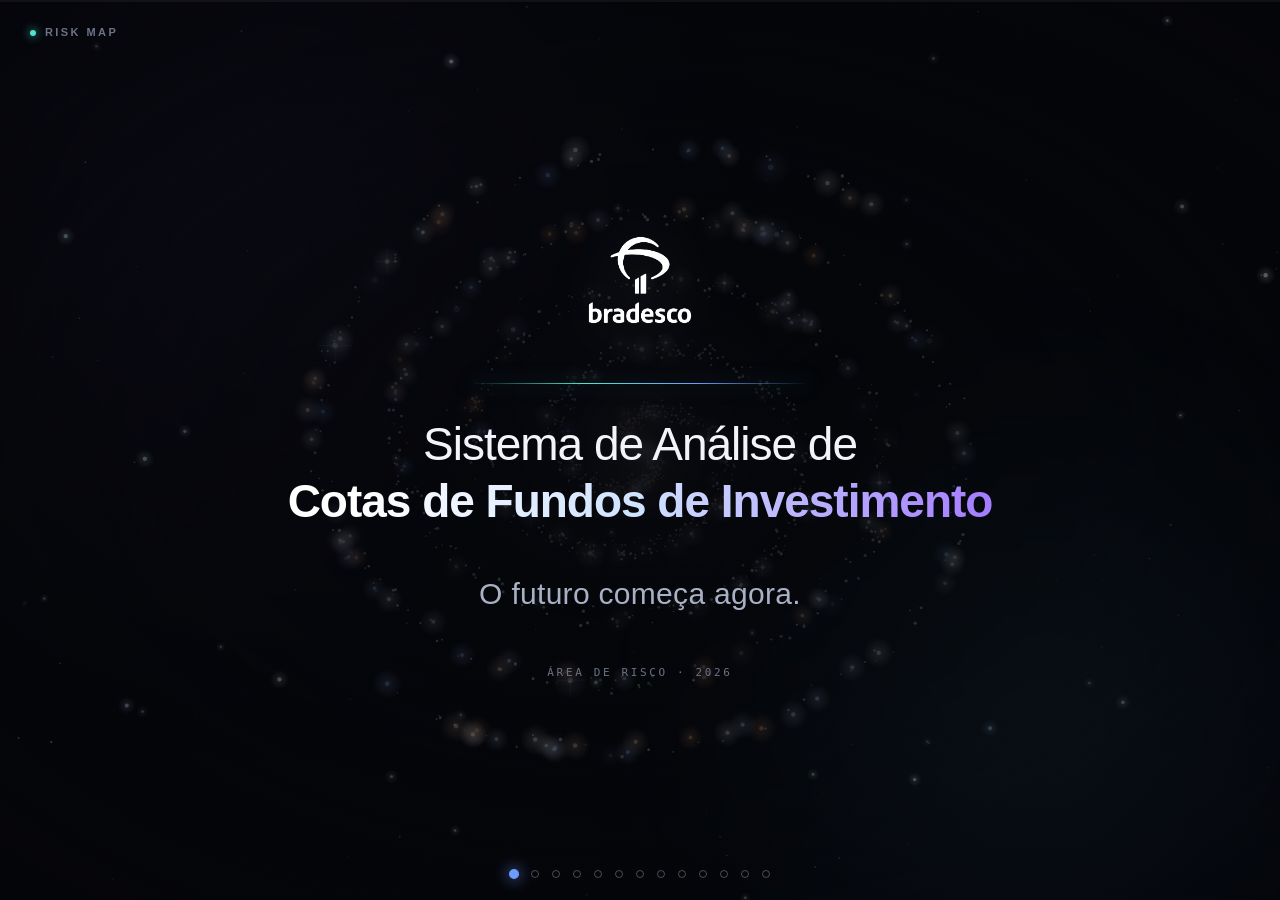
<file: apresentacao/index.html>
<!doctype html>
<html lang="pt-BR">
<head>
<meta charset="utf-8">
<meta name="viewport" content="width=device-width, initial-scale=1">
<title>Risk Map · De planilhas a infraestrutura de IA</title>
<link rel="stylesheet" href="css/apresentacao.css">
</head>
<body>

<canvas id="ceu"></canvas>
<canvas id="galaxia"></canvas>
<div class="nebulosa n1"></div>
<div class="nebulosa n2"></div>
<div class="nebulosa n3"></div>
<div class="vinheta"></div>

<div class="progresso"><div class="progresso-barra" id="progresso"></div></div>
<nav class="pontos" id="pontos"></nav>

<div class="marca-canto">
  <span class="ponto-vivo"></span> RISK MAP
</div>

<main id="palco">

  <!-- 0 ───────────────────────────────────────────── abertura -->
  <section class="slide portada" data-titulo="Capa" data-morph="0">
    <div class="portada-conteudo">
      <img class="portada-logo" src="assets/bradesco_logo_white.png"
           alt="Bradesco" data-anima="1">

      <div class="portada-fio" data-anima="2"></div>

      <h1 class="portada-titulo" data-anima="3">
        Sistema de Análise de<br>
        <span>Cotas de Fundos de Investimento</span>
      </h1>

      <p class="portada-frase" data-anima="4">O futuro começa agora.</p>

      <p class="portada-assinatura" data-anima="5">
        Área de Risco · 2026
      </p>
    </div>
  </section>

  <!-- 1 ─────────────────────────────────────────────── capa -->
  <section class="slide astro" data-titulo="Abertura" data-morph="0">
    <div class="astro-titulo esquerda" data-anima="2">INFRAESTRUTURA</div>
    <div class="astro-titulo direita" data-anima="2">DE IA</div>

    <div class="astro-rodape">
      <div class="astro-scrim"></div>
      <p class="astro-frase" data-anima="3">que calcula risco de ponta a ponta</p>
      <p class="astro-nota" data-anima="4">
        Do documento bruto da CVM à decisão do analista — sem digitação,
        sem planilha intermediária, sem ponto cego na cadeia.
      </p>
    </div>

    <div class="dica-rolagem" data-anima="5">
      <span>avance para navegar</span>
      <svg viewBox="0 0 24 24" width="18" height="18"><path d="M12 4v14m0 0-6-6m6 6 6-6" stroke="currentColor" stroke-width="1.6" fill="none" stroke-linecap="round"/></svg>
    </div>
  </section>

  <!-- 2 ────────────────────────────── a galaxia vira universo de fundos -->
  <section class="slide astro-universo" data-titulo="O universo" data-morph="1">
    <div class="conteudo centro">
      <p class="sobrelinha" data-anima="1">
        <span class="ponto-vivo"></span> as mesmas estrelas, agora legíveis
      </p>
      <h2 class="astro-h2" data-anima="2">
        Cada ponto é um <em>fundo</em>.<br>Cada cor, um <em>risco</em>.
      </h2>
      <div class="universo-legenda" data-anima="3">
        <span><i style="background:#FF5A6E;box-shadow:0 0 12px #FF5A6E"></i>1.523 alto risco</span>
        <span><i style="background:#FFB020;box-shadow:0 0 12px #FFB020"></i>2.564 risco médio</span>
        <span><i style="background:#31D0AA;box-shadow:0 0 12px #31D0AA"></i>872 sem apontamento</span>
        <span><i style="background:#5A6575;box-shadow:0 0 12px #5A6575"></i>não analisados</span>
      </div>
      <p class="astro-nota estreita" data-anima="4">
        Agrupados por classe. O que era uma nuvem indistinta de 31 mil fundos
        passa a ter forma, densidade e pontos de atenção.
      </p>
    </div>
  </section>

  <!-- 3 ─────────────────────────────────────────── o problema -->
  <section class="slide" data-titulo="O ponto de partida">
    <div class="conteudo">
      <p class="etiqueta" data-anima="1">01 · O ponto de partida</p>
      <h2 data-anima="2">O trabalho era <em>ler</em>.</h2>

      <div class="partida-grade">
        <!-- Reproducao de formulario legado: e mais eloquente que descrever. -->
        <div class="janela-legada" data-anima="3" aria-label="Interface legada de cadastro">
          <div class="janela-barra">
            <span class="janela-titulo">Cadastro de Opinião do Auditor — [Formulário1]</span>
            <span class="janela-botoes"><i></i><i></i><i class="fechar"></i></span>
          </div>
          <div class="janela-menu">
            <span>Arquivo</span><span>Editar</span><span>Exibir</span>
            <span>Inserir</span><span>Registros</span><span>Ajuda</span>
          </div>
          <div class="janela-corpo">
            <label>CNPJ do Fundo <input value="07.324.731/0001-31" readonly></label>
            <label>Exercício <input value="2024" readonly></label>
            <label>Opinião <select disabled><option>Com ressalva</option></select></label>
            <label>Classificação <select disabled><option>Médio</option></select></label>
            <label class="largo">Observações
              <textarea readonly>Auditor apontou limitação de escopo. Verificar nota 12. Confirmar com analista responsável antes de fechar…</textarea>
            </label>
            <div class="janela-acoes">
              <button disabled>Gravar</button>
              <button disabled>Cancelar</button>
              <span class="janela-registro">Registro: 14 de 36.889</span>
            </div>
          </div>
          <div class="janela-status">Pronto · CAPS · NUM</div>
        </div>

        <div class="partida-lista">
          <p class="texto compacto" data-anima="3">
            A classificação de risco de um fundo dependia de alguém abrir o PDF
            do relatório do auditor, encontrar a seção de opinião, interpretar o
            que estava escrito e digitar o resultado numa tela como esta.
          </p>

          <div class="antes-grade" data-anima="4">
            <div class="antes-item">
              <svg viewBox="0 0 24 24" class="antes-icone"><path d="M3 6.5A1.5 1.5 0 0 1 4.5 5h4l2 2.5h9A1.5 1.5 0 0 1 21 9v9.5a1.5 1.5 0 0 1-1.5 1.5h-15A1.5 1.5 0 0 1 3 18.5v-12Z"/><path d="M3 11h18" class="fina"/></svg>
              <strong>Interface legada</strong>
              <span>Formulários de entrada manual, sem integração com as bases da CVM</span>
            </div>
            <div class="antes-item">
              <svg viewBox="0 0 24 24" class="antes-icone"><path d="M4 20h4l10-10a2.5 2.5 0 0 0-3.5-3.5L4.5 16.5 4 20Z"/><path d="M13.5 6.5 17 10" class="fina"/></svg>
              <strong>Input manual</strong>
              <span>Cada opinião de auditor lida, interpretada e digitada por uma pessoa</span>
            </div>
            <div class="antes-item">
              <svg viewBox="0 0 24 24" class="antes-icone"><circle cx="7" cy="7" r="2.6"/><circle cx="17.5" cy="6" r="2"/><circle cx="12" cy="17.5" r="2"/><path d="M9.2 8.6 10.9 15.7M9.1 6.4l6.5-.3" class="fina"/></svg>
              <strong>Sem visão de cadeia</strong>
              <span>O risco que chega pelo fundo investido não aparecia em lugar nenhum</span>
            </div>
            <div class="antes-item">
              <svg viewBox="0 0 24 24" class="antes-icone"><path d="M7 3h10M7 21h10M8 3c0 4 8 5 8 9s-8 5-8 9" class="fina"/><path d="M9.5 18.5h5c0-2-2.5-3-2.5-3s-2.5 1-2.5 3Z"/></svg>
              <strong>Escala impossível</strong>
              <span>O volume crescia todo ano; o número de analistas, não</span>
            </div>
          </div>
        </div>
      </div>
    </div>
  </section>

  <!-- 3 ──────────────────────────────────────── a dimensão -->
  <section class="slide" data-titulo="A dimensão">
    <div class="conteudo">
      <p class="etiqueta" data-anima="1">02 · A dimensão do problema</p>
      <h2 data-anima="2">O que existe para ser lido.</h2>

      <div class="numeros" data-anima="3">
        <div class="numero">
          <b data-contar="86603">0</b>
          <span>documentos de auditoria</span>
        </div>
        <div class="numero">
          <b data-contar="31515">0</b>
          <span>fundos no cadastro</span>
        </div>
        <div class="numero">
          <b data-contar="209586">0</b>
          <span>relações na cadeia CDA</span>
        </div>
        <div class="numero">
          <b data-contar="136739">0</b>
          <span>registros de prestadores</span>
        </div>
      </div>

      <p class="texto destaque-caixa" data-anima="4">
        Um analista experiente lê um relatório em <b>4 minutos</b>.
        Os 38.950 documentos com texto extraído levariam
        <b>cerca de 2.600 horas</b> — mais de um ano de trabalho
        em tempo integral, para uma única passagem.
      </p>
    </div>
  </section>

  <!-- ─────────────────────────────── como a infraestrutura funciona -->
  <section class="slide slide-fluxo" data-titulo="Como funciona">
    <div class="conteudo">
      <p class="etiqueta" data-anima="1">02 · Como funciona a infraestrutura</p>
      <h2 data-anima="2">Onde a <em>IA</em> realmente atua.</h2>
      <p class="texto" data-anima="3">
        Nem tudo precisa de modelo. A coleta e a cadeia são determinísticas —
        rápidas, baratas e exatas. A IA entra só onde há texto para interpretar.
      </p>

      <div class="fluxo-mapa" data-anima="4">
        <canvas id="fluxo-linhas"></canvas>

        <div class="fluxo-col col-fonte">
          <div class="no no-fonte" data-no="cvm">
            <span class="no-tag">FONTE</span>
            <strong>CVM</strong>
            <em>Dados abertos</em>
          </div>
        </div>

        <div class="fluxo-col col-coleta">
          <div class="no" data-no="df">
            <span class="no-tag">1</span>
            <strong>Demonstrações</strong>
            <em>PDF do auditor</em>
          </div>
          <div class="no" data-no="fr">
            <span class="no-tag">2</span>
            <strong>Fatos relevantes</strong>
            <em>Comunicados ao mercado</em>
          </div>
          <div class="no" data-no="cda">
            <span class="no-tag">3</span>
            <strong>Carteiras · CDA</strong>
            <em>Quem investe em quem</em>
          </div>
        </div>

        <div class="fluxo-col col-processo">
          <div class="no no-ia" data-no="ia-df">
            <span class="no-tag ia">IA</span>
            <strong>Lê e classifica</strong>
            <em>Opinião do auditor → risco</em>
          </div>
          <div class="no no-ia" data-no="ia-fr">
            <span class="no-tag ia">IA</span>
            <strong>Lê para contexto</strong>
            <em>O que mudou desde a DF</em>
          </div>
          <div class="no" data-no="cadeia">
            <span class="no-tag">SQL</span>
            <strong>Monta a cadeia</strong>
            <em>Exposição indireta</em>
          </div>
        </div>

        <div class="fluxo-col col-saida">
          <div class="no no-saida" data-no="risco">
            <span class="no-tag">SAÍDA</span>
            <strong>Risco do fundo</strong>
            <em>Com justificativa e impacto</em>
          </div>
        </div>
      </div>

      <p class="texto nota" data-anima="5">
        Dos 39 mil documentos, a triagem determinística resolve 61% sem custo de
        modelo. A IA lê os 15 mil restantes — e é onde ela vale o que custa.
      </p>
    </div>
  </section>

  <!-- 4 ──────────────────────────────────────────── a virada -->
  <section class="slide" data-titulo="A virada">
    <div class="conteudo">
      <p class="etiqueta" data-anima="1">03 · A virada</p>
      <h2 data-anima="2">Trocar o esforço por <em>infraestrutura</em>.</h2>

      <div class="fluxo" data-anima="3">
        <div class="fluxo-etapa">
          <div class="fluxo-selo">CVM</div>
          <strong>Coleta</strong>
          <span>Pipelines diários, semanais e mensais baixam cadastro, carteiras e documentos</span>
        </div>
        <div class="fluxo-seta"></div>
        <div class="fluxo-etapa">
          <div class="fluxo-selo">PDF</div>
          <strong>Extração</strong>
          <span>Recorte cirúrgico da seção de opinião — só o que importa vai adiante</span>
        </div>
        <div class="fluxo-seta"></div>
        <div class="fluxo-etapa">
          <div class="fluxo-selo">TRIAGEM</div>
          <strong>Filtro</strong>
          <span>Regras determinísticas resolvem 61% dos casos sem custo de IA</span>
        </div>
        <div class="fluxo-seta"></div>
        <div class="fluxo-etapa destaque">
          <div class="fluxo-selo">IA</div>
          <strong>Análise</strong>
          <span>O modelo lê, classifica o risco e escreve a análise de impacto</span>
        </div>
        <div class="fluxo-seta"></div>
        <div class="fluxo-etapa">
          <div class="fluxo-selo">RISCO</div>
          <strong>Decisão</strong>
          <span>O analista revisa a fila priorizada em vez de ler tudo</span>
        </div>
      </div>
    </div>
  </section>

  <!-- 5 ────────────────────────────────────────────── a matriz -->
  <section class="slide" data-titulo="A matriz">
    <div class="conteudo">
      <p class="etiqueta" data-anima="1">04 · Como a IA decide</p>
      <h2 data-anima="2">A IA não opina. Ela <em>aplica uma matriz</em>.</h2>
      <p class="texto" data-anima="3">
        Pedir uma nota de risco a um modelo produz resultado instável e
        indefensável. Em vez disso, ele responde duas perguntas objetivas —
        e a classificação sai do cruzamento.
      </p>

      <div class="matriz" data-anima="4">
        <div class="matriz-cabecalho">
          <span></span><span>Pontual</span><span>Relevante</span><span>Generalizado</span>
        </div>
        <div class="matriz-linha"><span>Sem ressalva</span><i class="c-baixo">Baixo</i><i class="c-baixo">Baixo</i><i class="c-nulo">—</i></div>
        <div class="matriz-linha"><span>Encerramento</span><i class="c-baixo">Baixo</i><i class="c-baixo">Baixo</i><i class="c-baixo">Baixo</i></div>
        <div class="matriz-linha"><span>Ênfase / outros</span><i class="c-baixo">Baixo</i><i class="c-medio">Médio</i><i class="c-alto">Alto</i></div>
        <div class="matriz-linha"><span>Continuidade</span><i class="c-medio">Médio</i><i class="c-alto">Alto</i><i class="c-alto">Alto</i></div>
        <div class="matriz-linha"><span>Ressalva</span><i class="c-medio">Médio</i><i class="c-medio">Médio</i><i class="c-alto">Alto</i></div>
        <div class="matriz-linha"><span>Adversa</span><i class="c-alto">Alto</i><i class="c-alto">Alto</i><i class="c-alto">Alto</i></div>
        <div class="matriz-linha"><span>Abstenção</span><i class="c-nulo">—</i><i class="c-alto">Alto</i><i class="c-alto">Alto</i></div>
      </div>

      <p class="texto nota" data-anima="5">
        Reprodutível, auditável e recalibrável: mudar a política de risco é
        editar uma célula, não reescrever um modelo.
      </p>
    </div>
  </section>

  <!-- 6 ──────────────────────────────────────────── resultados -->
  <section class="slide" data-titulo="Resultados">
    <div class="conteudo">
      <p class="etiqueta" data-anima="1">05 · O que já roda</p>
      <h2 data-anima="2">Do piloto à produção.</h2>

      <div class="resultados" data-anima="3">
        <div class="resultado forte">
          <b data-contar="2968">0</b>
          <span>análises geradas</span>
          <em>exercício 2026, em 29 minutos</em>
        </div>
        <div class="resultado">
          <b data-contar="4959">0</b>
          <span>fundos classificados</span>
          <em>1.523 em risco alto</em>
        </div>
        <div class="resultado">
          <b data-prefixo="R$ " data-contar="30">0</b>
          <span>custo da rodada</span>
          <em>base inteira de 2026</em>
        </div>
        <div class="resultado">
          <b data-sufixo="/51" data-contar="51">0</b>
          <span>concordância na validação</span>
          <em>contra a leitura determinística</em>
        </div>
      </div>

      <div class="destaque-linha" data-anima="4">
        <div class="destaque-bloco">
          <b data-contar="12">0</b>
          <span>casos marcados para revisão humana — de 2.968.<br>
          O sistema sabe quando não sabe.</span>
        </div>
        <div class="destaque-bloco alerta">
          <b data-contar="2318">0</b>
          <span>falsos alertas evitados ao separar fundo encerrado<br>
          de fundo em risco de continuidade.</span>
        </div>
      </div>
    </div>
  </section>

  <!-- 7 ─────────────────────────────────────────────── a tela -->
  <section class="slide slide-asteroide" data-titulo="A interface">
    <canvas id="asteroide"></canvas>
    <div class="conteudo">
      <p class="etiqueta" data-anima="1">06 · A interface</p>
      <h2 data-anima="2">O risco deixou de ser <em>lista</em>. Virou <em>mapa</em>.</h2>
      <p class="texto" data-anima="3">
        Um fundo raramente carrega o próprio risco: ele herda da cadeia em que
        investe. A tela mostra a estrutura inteira, com o tamanho de cada nó
        representando a exposição real do patrimônio analisado.
      </p>
      <div class="demo" data-anima="4">
        <canvas id="demo-grafo"></canvas>
        <div class="demo-legenda">
          <span><i class="pt-alto"></i>Alto risco — pulsa em alerta</span>
          <span><i class="pt-medio"></i>Risco médio</span>
          <span><i class="pt-baixo"></i>Sem apontamento</span>
        </div>
      </div>
    </div>
  </section>

  <!-- 8 ─────────────────────────────────────────── o princípio -->
  <section class="slide" data-titulo="O princípio">
    <div class="conteudo">
      <p class="etiqueta" data-anima="1">07 · O princípio</p>
      <h2 data-anima="2">A IA não decide. Ela <em>prioriza</em>.</h2>

      <div class="principios" data-anima="3">
        <div class="principio">
          <span class="principio-num">01</span>
          <strong>Toda análise é rastreável</strong>
          <p>Modelo, versão da matriz e data ficam gravados. Daqui a um ano ainda
             se sabe com o que cada fundo foi classificado.</p>
        </div>
        <div class="principio">
          <span class="principio-num">02</span>
          <strong>O que é gerado por máquina está marcado</strong>
          <p>A tela separa visualmente o fato do documento da leitura da IA.
             Ninguém confunde uma coisa com a outra.</p>
        </div>
        <div class="principio">
          <span class="principio-num">03</span>
          <strong>Ausência não é ausência de risco</strong>
          <p>Documento ilegível vira <em>indeterminado</em>, nunca <em>baixo</em>.
             Fundo sem análise não é fundo seguro.</p>
        </div>
        <div class="principio">
          <span class="principio-num">04</span>
          <strong>A palavra final é humana</strong>
          <p>O analista confirma, questiona ou escala. A IA entrega a fila
             ordenada — não a decisão.</p>
        </div>
      </div>
    </div>
  </section>

  <!-- 9 ───────────────────────────────────────────── fechamento -->
  <section class="slide capa" data-titulo="Próximo horizonte">
    <div class="conteudo centro">
      <p class="sobrelinha" data-anima="1">O que vem a seguir</p>
      <h1 class="titulo-gigante" data-anima="2">
        <span class="linha">Severidade</span>
        <span class="linha destaque">× exposição</span>
      </h1>
      <p class="subtitulo" data-anima="3">
        A próxima camada cruza o risco de cada fundo com quanto a rede
        realmente tem investido nele. Uma abstenção num fundo sem investidores
        é ruído. Uma ressalva numa cadeia de meio bilhão é prioridade um.
      </p>
      <div class="proximos" data-anima="4">
        <span>Descasamento de prazos</span>
        <span>Cadeia contaminada</span>
        <span>Lista negativa automática</span>
        <span>Histórico e recorrência</span>
      </div>
    </div>
  </section>

  <!-- ─────────────────────────────────────────────── a tela real -->
  <section class="slide slide-tela" data-titulo="O sistema">
    <div class="conteudo">
      <p class="etiqueta" data-anima="1">08 · O sistema em uso</p>
      <h2 data-anima="2">É assim que o analista <em>vê</em>.</h2>

      <div class="moldura" data-anima="3">
        <div class="moldura-barra">
          <span class="moldura-luzes"><i></i><i></i><i></i></span>
          <span class="moldura-url">risk-map · análise rápida de fundo</span>
        </div>

        <div class="app">
          <!-- topo -->
          <div class="app-topo">
            <div class="app-marca">
              <img class="app-logo" src="assets/bradesco_logo_red.png" alt="Bradesco">
              <div><strong>RISK MAP</strong><span>Fundos de Investimento</span></div>
            </div>
            <div class="app-abas">
              <span class="ativa">Análise Rápida de Fundo</span>
              <span>Painel de Monitoramento <i>12</i></span>
              <span>Lista Negativa <i>3</i></span>
            </div>
          </div>

          <!-- busca -->
          <div class="app-busca">
            <div class="app-campo">12.345.678/0001-90</div>
            <div class="app-botao">Analisar</div>
          </div>

          <!-- veredito -->
          <div class="app-veredito">
            <span class="app-veredito-selo">VEDAR INVESTIMENTO</span>
            <p>Existem riscos críticos na cadeia deste fundo que contraindicam o investimento:
               2 fundos de risco alto, 51,2% do patrimônio.</p>
            <div class="app-contadores">
              <div><b>1</b><span>Lista Neg.</span></div>
              <div class="alerta"><b>4</b><span>Op. Modif.</span></div>
              <div><b>7</b><span>Fundos</span></div>
            </div>
          </div>

          <!-- palco -->
          <div class="app-palco">
            <div class="app-grafo">
              <canvas id="mock-grafo"></canvas>
              <div class="app-legenda">
                <span><i class="pt-alto"></i>Alto risco</span>
                <span><i class="pt-medio"></i>Médio</span>
                <span><i class="pt-baixo"></i>Sem apontamento</span>
              </div>
            </div>

            <div class="app-painel">
              <div class="app-cnpj">12.345.678/0001-90</div>
              <div class="app-nome">MASTER PREV FUNDO DE INVESTIMENTO MULTIMERCADO</div>
              <div class="app-classe">FIM · Multimercado</div>
              <div class="app-selos">
                <span class="s-alto">Alto risco</span>
                <span class="s-neutro">Fundo investidor · 7</span>
              </div>

              <h4>Demonstrações financeiras</h4>
              <div class="app-df alto clicavel" id="df-ressalva" role="button" tabindex="0">
                <div class="app-df-topo"><b>2026</b><span class="s-alto">Alto risco</span></div>
                <div class="app-df-op">Opinião com ressalva</div>
                <div class="app-df-just">Não comprovação da titularidade e existência do ativo —
                  ressalva com efeito generalizado, sem quantificação pelo auditor.</div>
                <div class="app-df-abrir">clique para ver a análise ↗</div>
              </div>
              <div class="app-df medio">
                <div class="app-df-topo"><b>2025</b><span class="s-medio">Risco médio</span></div>
                <div class="app-df-op">Ênfase / outros assuntos</div>
              </div>

              <h4>Prestadores de serviço</h4>
              <div class="app-linha"><span>Administrador</span><b>BV Asset Management DTVM</b></div>
              <div class="app-linha"><span>Gestor</span><b>BV Asset Management DTVM</b></div>
              <div class="app-linha"><span>Auditor</span><b>PricewaterhouseCoopers</b></div>
              <div class="app-linha"><span>Custodiante</span><b>Banco BV S.A.</b></div>

              <h4>Histórico de prestadores</h4>
              <div class="app-cartao">
                <div class="app-cartao-topo">
                  <b>PricewaterhouseCoopers</b><span class="app-vigente">atual</span>
                </div>
                <div class="app-cartao-tipo">Auditor</div>
                <div class="app-cartao-per">01/01/2024 → atual</div>
              </div>
              <div class="app-cartao">
                <div class="app-cartao-topo"><b>KPMG Auditores</b></div>
                <div class="app-cartao-tipo">Auditor</div>
                <div class="app-cartao-per">01/01/2021 → 31/12/2023</div>
                <div class="app-cartao-alerta">⚠ Troca após opinião modificada</div>
              </div>

              <h4>Fatos relevantes <i class="app-marca-ia">IA</i></h4>
              <div class="app-fato">
                <div class="app-fato-topo">
                  <b>14/03/2026</b><span class="s-alto">Alto</span>
                </div>
                <div class="app-fato-tit">Suspensão temporária de resgates</div>
                <div class="app-fato-res">O administrador comunicou a suspensão dos
                  resgates por iliquidez da carteira de crédito privado. Reforça o
                  apontamento do auditor sobre a marcação dos direitos creditórios.</div>
              </div>
              <div class="app-fato">
                <div class="app-fato-topo">
                  <b>02/02/2026</b><span class="s-medio">Médio</span>
                </div>
                <div class="app-fato-tit">Alteração de gestor</div>
                <div class="app-fato-res">Mudança na gestão da carteira, sem efeito
                  imediato sobre a política de investimento declarada.</div>
              </div>

            </div>
          </div>

          <!-- gaveta: abre ao clicar na DF com ressalva -->
          <div class="app-gaveta-fundo" id="mock-fundo" hidden></div>
          <aside class="app-gaveta" id="mock-gaveta" hidden>
            <div class="app-gaveta-topo">
              <div>
                <div class="app-cnpj">12.345.678/0001-90 · exercício 2026</div>
                <h3>MASTER PREV FUNDO DE INVESTIMENTO MULTIMERCADO</h3>
              </div>
              <button class="app-fechar" id="mock-fechar" aria-label="Fechar">×</button>
            </div>

            <h4>Opinião do auditor</h4>
            <div class="app-opiniao">Opinião com ressalva</div>

            <div class="app-faixa-ia">
              <span class="app-selo-ia">✦ Gerado por IA</span>
              <p>A classificação de risco e os textos abaixo foram produzidos por
                 gpt-5-mini a partir do relatório do auditor. Não substituem a
                 leitura do documento original.</p>
            </div>

            <div class="app-selos">
              <span class="s-alto">Alto risco</span>
              <span class="s-neutro">PENDENTE</span>
            </div>

            <h4>Justificativa da classificação <i class="app-marca-ia">IA</i></h4>
            <p class="app-citacao">Não comprovação da titularidade e existência do
               ativo — ressalva com efeito generalizado, sem quantificação pelo auditor.</p>

            <h4>Análise de impacto <i class="app-marca-ia">IA</i></h4>
            <p class="app-impacto">O administrador não disponibilizou os laudos de
               avaliação dos direitos creditórios adquiridos no exercício, que
               representam 78% do patrimônio líquido. Como o valor justo dessa
               carteira não foi verificado, o valor da cota divulgado pode estar
               superavaliado em magnitude desconhecida. Um resgate hoje seria
               liquidado a um preço que o auditor não conseguiu confirmar, e uma
               eventual remarcação atingiria todos os cotistas simultaneamente.</p>
          </aside>
        </div>
      </div>

      <p class="texto nota" data-anima="4">
        <b>Clique no cartão da DF de 2026</b> para abrir a análise da IA.
        Dados ilustrativos. Os nomes de fundo desta tela são fictícios.
      </p>
    </div>
  </section>

</main>

<script src="js/ceu.js"></script>
<script src="js/galaxia.js"></script>
<script src="js/demo.js"></script>
<script src="js/asteroide.js"></script>
<script src="js/fluxo.js"></script>
<script src="js/maquete.js"></script>
<script src="js/apresentacao.js"></script>
</body>
</html>
</file>
<file: apresentacao/css/apresentacao.css>
/* Risk Map - apresentacao. Tema estelar, arquivo unico, sem dependencias. */

:root {
  --preto:      #05060A;
  --tinta:      #F2F4F9;
  --tinta-2:    #A8B0C4;
  --tinta-3:    #6B7387;

  --azul:       #6E9BFF;
  --violeta:    #A47BFF;
  --ciano:      #4FE3D0;
  --ambar:      #FFB020;
  --coral:      #FF5A6E;
  --verde:      #31D0AA;

  --borda:      rgba(255,255,255,.09);
  --vidro:      rgba(255,255,255,.035);

  --fonte: "Segoe UI", -apple-system, BlinkMacSystemFont, Inter, Roboto, sans-serif;
  --mono: "Cascadia Mono", Consolas, "SF Mono", Menlo, monospace;

  --curva: cubic-bezier(.16,.84,.44,1);
}

* { box-sizing: border-box; margin: 0; padding: 0; }

/* O snap agora vive no #palco, que e o container rolavel na horizontal. */
html { scroll-behavior: smooth; }

body {
  background: var(--preto);
  color: var(--tinta);
  font-family: var(--fonte);
  font-size: 16px;
  line-height: 1.6;
  overflow: hidden;   /* quem rola e o #palco, nao a pagina */
  -webkit-font-smoothing: antialiased;
}

/* ═══════════════════════════════════════════════════════ fundo estelar ═══ */

#ceu {
  position: fixed; inset: 0; z-index: 0;
  width: 100%; height: 100%;
  display: block;
}

/* Nebulosas: manchas de cor enormes e muito difusas, em deriva lenta.
   Sao o que tira o fundo do "preto chapado" sem competir com o texto. */
.nebulosa {
  position: fixed;
  border-radius: 50%;
  filter: blur(120px);
  opacity: .30;
  z-index: 1;
  pointer-events: none;
  will-change: transform;
}
.n1 {
  width: 900px; height: 900px;
  background: radial-gradient(circle, var(--violeta), transparent 68%);
  top: -22%; left: -14%;
  animation: derivar1 46s ease-in-out infinite alternate;
}
.n2 {
  width: 780px; height: 780px;
  background: radial-gradient(circle, var(--azul), transparent 68%);
  bottom: -26%; right: -12%;
  animation: derivar2 54s ease-in-out infinite alternate;
}
.n3 {
  width: 620px; height: 620px;
  background: radial-gradient(circle, var(--ciano), transparent 70%);
  top: 40%; left: 55%;
  opacity: .18;
  animation: derivar3 62s ease-in-out infinite alternate;
}

@keyframes derivar1 { to { transform: translate(190px, 130px) scale(1.16); } }
@keyframes derivar2 { to { transform: translate(-170px, -110px) scale(1.12); } }
@keyframes derivar3 { to { transform: translate(-130px, 170px) scale(.88); } }

/* Escurece as bordas e afunda o centro - o texto ganha contraste sem caixa. */
.vinheta {
  position: fixed; inset: 0; z-index: 2; pointer-events: none;
  background: radial-gradient(ellipse 90% 75% at 50% 50%,
              transparent 30%, rgba(5,6,10,.62) 78%, rgba(5,6,10,.94) 100%);
}

/* ══════════════════════════════════════════════════════════ navegacao ═══ */

.progresso {
  position: fixed; top: 0; left: 0; right: 0; height: 2px;
  z-index: 60; background: rgba(255,255,255,.05);
}
.progresso-barra {
  height: 100%; width: 0;
  background: linear-gradient(90deg, var(--ciano), var(--azul), var(--violeta));
  box-shadow: 0 0 14px rgba(110,155,255,.65);
  transition: width .18s var(--curva);
}

/* Num deck horizontal os pontos vao para a base: a fileira reproduz o eixo
   em que o conteudo se move. Na lateral eles sugeriam rolagem vertical. */
.pontos {
  position: fixed; left: 50%; bottom: 22px; transform: translateX(-50%);
  z-index: 60; display: flex; flex-direction: row; gap: 13px;
}
.pontos button {
  width: 8px; height: 8px; padding: 0;
  border: 1px solid rgba(255,255,255,.28);
  border-radius: 50%; background: transparent; cursor: pointer;
  transition: all .3s var(--curva); position: relative;
}
.pontos button:hover { border-color: var(--azul); transform: scale(1.35); }
.pontos button.ativo {
  background: var(--azul); border-color: var(--azul);
  box-shadow: 0 0 12px var(--azul);
  transform: scale(1.25);
}
/* Rotulo do slide aparece ao passar o cursor no ponto. */
.pontos button::after {
  content: attr(data-rotulo);
  position: absolute; bottom: 18px; left: 50%; transform: translateX(-50%);
  white-space: nowrap; font-size: 11px; color: var(--tinta-2);
  background: rgba(10,12,20,.9); border: 1px solid var(--borda);
  padding: 4px 9px; border-radius: 5px;
  opacity: 0; pointer-events: none; transition: opacity .2s;
}
.pontos button:hover::after { opacity: 1; }

.marca-canto {
  position: fixed; top: 24px; left: 30px; z-index: 60;
  font-size: 11px; letter-spacing: .22em; font-weight: 600;
  color: var(--tinta-3);
  display: flex; align-items: center; gap: 9px;
}
.ponto-vivo {
  width: 6px; height: 6px; border-radius: 50%;
  background: var(--ciano); box-shadow: 0 0 10px var(--ciano);
  animation: pulsar 2.6s ease-in-out infinite;
}
@keyframes pulsar { 50% { opacity: .3; transform: scale(.7); } }

/* ═════════════════════════════════════════════════════════════ slides ═══ */

/* Deck horizontal: os slides ficam lado a lado e o palco rola no eixo X.
   overscroll-behavior evita que o gesto "vaze" para o historico do navegador
   ao chegar na primeira ou na ultima tela. */
#palco {
  position: relative; z-index: 10;
  display: flex;
  width: 100vw; height: 100vh;
  overflow-x: auto; overflow-y: hidden;
  scroll-snap-type: x mandatory;
  overscroll-behavior-x: contain;
  scrollbar-width: none;
}
#palco::-webkit-scrollbar { display: none; }

.slide {
  flex: 0 0 100vw;
  width: 100vw; height: 100vh;
  scroll-snap-align: center;
  display: flex; align-items: center;
  padding: 84px 7vw;
  /* Slide denso em tela baixa rola por dentro em vez de cortar conteudo. */
  overflow-y: auto;
  scrollbar-width: thin;
}

.conteudo { width: 100%; max-width: 1120px; margin: 0 auto; }
.conteudo.centro { text-align: center; max-width: 900px; }

/* Cada elemento com data-anima entra ao slide ficar visivel, em cascata.
   O deslocamento e pequeno de proposito: entrada discreta le melhor que
   elemento voando da borda da tela. */
/* Entrada pela direita, acompanhando o sentido da navegacao. Antes era
   vertical, o que brigava com o movimento lateral do deck. */
[data-anima] {
  opacity: 0;
  transform: translateX(34px);
  transition: opacity .8s var(--curva), transform .8s var(--curva);
}
.visivel [data-anima] { opacity: 1; transform: none; }
.visivel [data-anima="1"] { transition-delay: .05s; }
.visivel [data-anima="2"] { transition-delay: .16s; }
.visivel [data-anima="3"] { transition-delay: .28s; }
.visivel [data-anima="4"] { transition-delay: .40s; }
.visivel [data-anima="5"] { transition-delay: .52s; }

/* ─────────────────────────────────────────────────────── tipografia ─── */

.sobrelinha {
  font-size: 12px; letter-spacing: .28em; text-transform: uppercase;
  color: var(--ciano); margin-bottom: 26px; font-weight: 600;
}

.titulo-gigante {
  font-size: clamp(42px, 7.4vw, 96px);
  line-height: 1.02;
  font-weight: 800;
  letter-spacing: -.035em;
  margin-bottom: 30px;
}
.titulo-gigante .linha { display: block; }
.titulo-gigante .destaque {
  background: linear-gradient(100deg, var(--ciano), var(--azul) 42%, var(--violeta));
  -webkit-background-clip: text; background-clip: text;
  -webkit-text-fill-color: transparent; color: transparent;
}

.subtitulo {
  font-size: clamp(15px, 1.7vw, 19px);
  color: var(--tinta-2);
  max-width: 660px;
  margin: 0 auto 40px;
  line-height: 1.7;
}
.conteudo:not(.centro) .subtitulo { margin-left: 0; }

.etiqueta {
  font-family: var(--mono);
  font-size: 11.5px; letter-spacing: .2em; text-transform: uppercase;
  color: var(--tinta-3); margin-bottom: 20px;
}

h2 {
  font-size: clamp(30px, 4.4vw, 54px);
  line-height: 1.12; font-weight: 700; letter-spacing: -.028em;
  margin-bottom: 26px;
}
h2 em {
  font-style: normal;
  background: linear-gradient(100deg, var(--ciano), var(--azul) 55%, var(--violeta));
  -webkit-background-clip: text; background-clip: text;
  -webkit-text-fill-color: transparent;
}

.texto {
  font-size: clamp(14.5px, 1.5vw, 17px);
  color: var(--tinta-2);
  max-width: 720px;
  margin-bottom: 34px;
  line-height: 1.75;
}
.texto b { color: var(--tinta); font-weight: 600; }
.texto.nota { font-size: 14px; color: var(--tinta-3); margin-top: 24px; margin-bottom: 0; }

.destaque-caixa {
  padding: 20px 24px;
  border-left: 2px solid var(--ciano);
  background: linear-gradient(90deg, rgba(79,227,208,.07), transparent 70%);
  border-radius: 0 8px 8px 0;
  margin-bottom: 0;
}

.rodape-capa {
  display: flex; align-items: center; justify-content: center; gap: 16px;
  font-family: var(--mono); font-size: 11.5px; color: var(--tinta-3);
}
.rodape-capa i { width: 3px; height: 3px; border-radius: 50%; background: var(--tinta-3); }

.dica-rolagem {
  position: absolute; bottom: 58px; right: 6vw; left: auto; transform: none;
  display: flex; flex-direction: row; align-items: center; gap: 10px;
  font-size: 11px; letter-spacing: .16em; text-transform: uppercase;
  color: var(--tinta-3);
}
/* A seta gira para a direita: aponta o sentido real da navegacao. */
.dica-rolagem svg { transform: rotate(-90deg); animation: avancar 2.2s ease-in-out infinite; }
@keyframes avancar { 50% { transform: rotate(-90deg) translateY(7px); opacity: .45; } }

/* ────────────────────────────────────────────────── grade do "antes" ─── */

.antes-grade {
  display: grid; grid-template-columns: repeat(auto-fit, minmax(230px, 1fr));
  gap: 16px; margin-top: 12px;
}
.antes-item {
  padding: 22px 20px;
  background: var(--vidro);
  border: 1px solid var(--borda);
  border-radius: 13px;
  backdrop-filter: blur(9px);
  transition: transform .4s var(--curva), border-color .4s, background .4s;
}
.antes-item:hover {
  transform: translateY(-5px);
  border-color: rgba(255,90,110,.32);
  background: rgba(255,90,110,.05);
}
.antes-icone { font-size: 25px; margin-bottom: 13px; filter: grayscale(.35); }
.antes-item strong { display: block; font-size: 15px; margin-bottom: 7px; }
.antes-item span { font-size: 13px; color: var(--tinta-3); line-height: 1.6; }

/* ──────────────────────────────────────────────────────── numeros ─── */

.numeros {
  display: grid; grid-template-columns: repeat(auto-fit, minmax(180px, 1fr));
  gap: 22px; margin-bottom: 34px;
}
.numero b {
  display: block;
  font-size: clamp(34px, 4.6vw, 56px);
  font-weight: 800; letter-spacing: -.035em; line-height: 1;
  font-variant-numeric: tabular-nums;
  background: linear-gradient(160deg, #FFFFFF, var(--azul) 130%);
  -webkit-background-clip: text; background-clip: text;
  -webkit-text-fill-color: transparent;
  margin-bottom: 9px;
}
.numero span { font-size: 12.5px; color: var(--tinta-3); }

/* ───────────────────────────────────────────────────────── fluxo ─── */

.fluxo {
  display: flex; align-items: stretch; gap: 6px; flex-wrap: wrap;
  margin-top: 14px;
}
.fluxo-etapa {
  flex: 1 1 170px;
  padding: 20px 17px;
  background: var(--vidro);
  border: 1px solid var(--borda);
  border-radius: 13px;
  backdrop-filter: blur(9px);
  transition: transform .4s var(--curva), border-color .4s;
}
.fluxo-etapa:hover { transform: translateY(-5px); border-color: rgba(110,155,255,.4); }
.fluxo-etapa.destaque {
  border-color: rgba(164,123,255,.42);
  background: linear-gradient(160deg, rgba(164,123,255,.11), rgba(110,155,255,.04));
  box-shadow: 0 0 40px rgba(164,123,255,.13);
}
.fluxo-selo {
  display: inline-block;
  font-family: var(--mono); font-size: 9.5px; letter-spacing: .16em;
  padding: 3px 9px; border-radius: 20px;
  background: rgba(255,255,255,.07); color: var(--tinta-2);
  margin-bottom: 13px;
}
.fluxo-etapa.destaque .fluxo-selo { background: var(--violeta); color: #0B0710; font-weight: 700; }
.fluxo-etapa strong { display: block; font-size: 15px; margin-bottom: 6px; }
.fluxo-etapa span { font-size: 12.5px; color: var(--tinta-3); line-height: 1.55; }

.fluxo-seta {
  align-self: center; width: 22px; height: 1px;
  background: linear-gradient(90deg, transparent, var(--tinta-3), transparent);
  position: relative; flex: 0 0 auto;
}
.fluxo-seta::after {
  content: ""; position: absolute; right: 0; top: -2.5px;
  border-left: 5px solid var(--tinta-3);
  border-top: 3px solid transparent; border-bottom: 3px solid transparent;
}

/* ──────────────────────────────────────────────────────── matriz ─── */

.matriz {
  border: 1px solid var(--borda);
  border-radius: 13px;
  overflow: hidden;
  background: var(--vidro);
  backdrop-filter: blur(9px);
  max-width: 780px;
}
.matriz-cabecalho, .matriz-linha {
  display: grid; grid-template-columns: 1.5fr 1fr 1fr 1fr;
}
.matriz-cabecalho {
  background: rgba(255,255,255,.05);
  font-size: 10.5px; letter-spacing: .13em; text-transform: uppercase;
  color: var(--tinta-3); font-weight: 700;
}
.matriz-cabecalho span { padding: 12px 14px; }
.matriz-linha { border-top: 1px solid var(--borda); transition: background .25s; }
.matriz-linha:hover { background: rgba(255,255,255,.035); }
.matriz-linha span { padding: 11px 14px; font-size: 13px; color: var(--tinta-2); }
.matriz-linha i {
  padding: 11px 14px; font-style: normal;
  font-size: 12px; font-weight: 700;
}
.c-baixo { color: var(--verde); }
.c-medio { color: var(--ambar); }
.c-alto  { color: var(--coral); }
.c-nulo  { color: var(--tinta-3); }

/* ─────────────────────────────────────────────────────── resultados ─── */

.resultados {
  display: grid; grid-template-columns: repeat(auto-fit, minmax(190px, 1fr));
  gap: 16px; margin-bottom: 24px;
}
.resultado {
  padding: 24px 21px;
  background: var(--vidro);
  border: 1px solid var(--borda);
  border-radius: 13px;
  backdrop-filter: blur(9px);
}
.resultado.forte {
  border-color: rgba(79,227,208,.34);
  background: linear-gradient(160deg, rgba(79,227,208,.10), transparent 70%);
  box-shadow: 0 0 42px rgba(79,227,208,.10);
}
.resultado b {
  display: block; font-size: 40px; font-weight: 800; line-height: 1;
  letter-spacing: -.035em; font-variant-numeric: tabular-nums;
  margin-bottom: 9px;
}
.resultado.forte b { color: var(--ciano); }
.resultado span { display: block; font-size: 13px; margin-bottom: 3px; }
.resultado em { font-style: normal; font-size: 11.5px; color: var(--tinta-3); }

.destaque-linha { display: grid; grid-template-columns: repeat(auto-fit, minmax(280px, 1fr)); gap: 16px; }
.destaque-bloco {
  display: flex; align-items: center; gap: 18px;
  padding: 19px 22px;
  border: 1px solid var(--borda); border-radius: 13px;
  background: var(--vidro);
}
.destaque-bloco b {
  font-size: 34px; font-weight: 800; color: var(--azul);
  font-variant-numeric: tabular-nums; letter-spacing: -.03em;
}
.destaque-bloco.alerta b { color: var(--coral); }
.destaque-bloco span { font-size: 13px; color: var(--tinta-3); line-height: 1.55; }

/* ────────────────────────────────────────────────────────── demo ─── */

.demo { position: relative; border-radius: 15px; overflow: hidden; border: 1px solid var(--borda); }
#demo-grafo { display: block; width: 100%; height: 380px; background: rgba(6,8,14,.55); }
.demo-legenda {
  position: absolute; left: 18px; bottom: 16px;
  display: flex; gap: 20px; flex-wrap: wrap;
  font-size: 11.5px; color: var(--tinta-3);
}
.demo-legenda span { display: flex; align-items: center; gap: 7px; }
.demo-legenda i { width: 8px; height: 8px; border-radius: 50%; display: inline-block; }
.pt-alto  { background: var(--coral); box-shadow: 0 0 10px var(--coral); }
.pt-medio { background: var(--ambar); box-shadow: 0 0 10px var(--ambar); }
.pt-baixo { background: var(--verde); box-shadow: 0 0 10px var(--verde); }

/* ─────────────────────────────────────────────────────── principios ─── */

.principios { display: grid; grid-template-columns: repeat(auto-fit, minmax(290px, 1fr)); gap: 18px; }
.principio {
  padding: 24px 22px;
  border: 1px solid var(--borda); border-radius: 13px;
  background: var(--vidro); backdrop-filter: blur(9px);
  transition: transform .4s var(--curva), border-color .4s;
}
.principio:hover { transform: translateY(-5px); border-color: rgba(110,155,255,.4); }
.principio-num {
  font-family: var(--mono); font-size: 11px;
  color: var(--azul); letter-spacing: .16em;
  display: block; margin-bottom: 12px;
}
.principio strong { display: block; font-size: 16px; margin-bottom: 9px; }
.principio p { font-size: 13.5px; color: var(--tinta-3); line-height: 1.65; }
.principio em { font-style: italic; color: var(--tinta-2); }

.proximos { display: flex; gap: 11px; flex-wrap: wrap; justify-content: center; }
.proximos span {
  padding: 9px 17px; border-radius: 30px;
  border: 1px solid var(--borda); background: var(--vidro);
  font-size: 12.5px; color: var(--tinta-2);
  transition: all .35s var(--curva);
}
.proximos span:hover {
  border-color: var(--azul); color: var(--tinta);
  box-shadow: 0 0 22px rgba(110,155,255,.22);
  transform: translateY(-2px);
}

/* ───────────────────────────────────────────────────────── telas ─── */

@media (max-width: 860px) {
  .slide { padding: 74px 6vw; }
  .pontos { display: none; }
  .fluxo-seta { display: none; }
  .matriz-cabecalho, .matriz-linha { grid-template-columns: 1.3fr .9fr .9fr .9fr; font-size: 11px; }
  .matriz-linha span, .matriz-linha i, .matriz-cabecalho span { padding: 9px 8px; }
}

@media (prefers-reduced-motion: reduce) {
  html { scroll-behavior: auto; }
  .nebulosa, .ponto-vivo, .dica-rolagem svg { animation: none; }
  [data-anima] { opacity: 1; transform: none; transition: none; }
}

@media print {
  .nebulosa, #ceu, .pontos, .progresso, .dica-rolagem { display: none; }
  .slide { min-height: auto; page-break-after: always; padding: 40px; }
  [data-anima] { opacity: 1; transform: none; }
}

/* ═══════════════════════════════════════════════════════ capa (hero) ═══ */

.hero { position: relative; overflow: hidden; }

#capa-rede {
  position: absolute; inset: 0;
  width: 100%; height: 100%;
  display: block;
  z-index: 1;
}

/* Escurece o centro para o titulo respirar sobre a rede. A rede continua
   visivel nas bordas, onde nao disputa com texto. */
.hero-veu {
  position: absolute; inset: 0; z-index: 2; pointer-events: none;
  background: radial-gradient(ellipse 62% 58% at 50% 48%,
              rgba(5,6,10,.88) 0%, rgba(5,6,10,.55) 45%, transparent 78%);
}

.hero-conteudo { position: relative; z-index: 3; }

.titulo-hero {
  font-size: clamp(40px, 8.2vw, 118px);
  line-height: .94;
  font-weight: 800;
  letter-spacing: -.045em;
  margin-bottom: 32px;
}
.titulo-hero .linha { display: block; }

.titulo-hero .gradiente {
  background: linear-gradient(96deg, #4FE3D0 0%, #6E9BFF 46%, #A47BFF 100%);
  -webkit-background-clip: text; background-clip: text;
  -webkit-text-fill-color: transparent; color: transparent;
  /* O gradiente desliza devagar: o titulo tem vida propria sem piscar. */
  background-size: 220% 100%;
  animation: deslizarGradiente 9s ease-in-out infinite alternate;
}
@keyframes deslizarGradiente { to { background-position: 100% 0; } }

/* A terceira linha e a frase, nao o nome: peso e tamanho menores para a
   hierarquia ficar obvia sem precisar de separador. */
.titulo-hero .fina {
  font-size: clamp(15px, 2.2vw, 30px);
  font-weight: 300;
  letter-spacing: -.012em;
  color: var(--tinta-2);
  margin-top: 20px;
  line-height: 1.3;
}

.sobrelinha .ponto-vivo { margin-right: 4px; }

.hero-metricas {
  display: flex; align-items: center; justify-content: center;
  gap: 22px; flex-wrap: wrap;
  margin-top: 46px;
}
.hero-metricas div { text-align: center; }
.hero-metricas b {
  display: block;
  font-size: clamp(17px, 2vw, 23px);
  font-weight: 700; letter-spacing: -.02em;
  font-variant-numeric: tabular-nums;
  color: var(--tinta);
}
.hero-metricas span {
  font-size: 10.5px; letter-spacing: .15em; text-transform: uppercase;
  color: var(--tinta-3);
}
.hero-metricas i {
  width: 1px; height: 26px;
  background: linear-gradient(180deg, transparent, var(--borda), transparent);
}

@media (max-width: 860px) {
  .hero-metricas { gap: 15px; }
  .hero-metricas i { display: none; }
}

/* ══════════════════════════════════════════════ capa astro (galaxia) ═══ */

/* A galaxia e fixa e atravessa os dois primeiros slides. Ela nao "sai de
   cena": as particulas migram de forma, entao o canvas precisa persistir. */
#galaxia {
  position: fixed; inset: 0;
  width: 100%; height: 100%;
  display: block;
  z-index: 3;
  pointer-events: none;
  opacity: 0;
  transition: opacity 1.1s var(--curva);
}
#galaxia.aceso { opacity: 1; }

/* Nos slides da galaxia, o campo estelar de fundo e as nebulosas recuam para
   nao competirem com o nucleo. */
body.modo-astro .nebulosa { opacity: .12; }
body.modo-astro .vinheta {
  background: radial-gradient(ellipse 96% 86% at 50% 50%,
              transparent 42%, rgba(5,6,10,.55) 84%, rgba(5,6,10,.92) 100%);
}

.astro {
  position: relative;
  justify-content: space-between;
  align-items: center;
  /* Padding lateral pequeno: "INFRAESTRUTURA" encosta na margem esquerda e o
     nucleo da galaxia fica com o centro livre. */
  padding: 90px 2.5vw;
}

/* "DE IA" recua da borda direita para o interior: encostado no canto ele
   competia com os pontos de navegacao e a composicao ficava desequilibrada,
   com peso demais nas extremidades. */
.astro-titulo.direita { margin-right: 9vw; }

/* Titulo dividido nas laterais: o centro fica livre para a galaxia, como na
   referencia. Em tela estreita ele volta a empilhar. */
.astro-titulo {
  position: relative; z-index: 12;
  /* 5.2vw e o teto seguro: "INFRAESTRUTURA" tem 14 caracteres e, no peso 300,
     ocupa ~7,7em. A 6.6vw isso passava de metade da tela e a palavra saia
     cortada pela borda esquerda. */
  font-size: clamp(24px, 5.2vw, 76px);
  font-weight: 300;
  letter-spacing: -.035em;
  line-height: 1;
  color: var(--tinta);
  white-space: nowrap;
  text-shadow: 0 0 60px rgba(5,6,10,.9);
}
.astro-titulo.direita {
  background: linear-gradient(96deg, #CFE2FF, #A47BFF 90%);
  -webkit-background-clip: text; background-clip: text;
  -webkit-text-fill-color: transparent;
}

.astro-rodape {
  position: absolute; left: 0; right: 0; bottom: 104px;
  z-index: 12; text-align: center; padding: 0 6vw;
}
.astro-frase {
  /* Bem maior que antes: e a frase que explica o titulo e precisava de peso
     proprio - a 26px ela sumia entre o subtitulo e a galaxia. */
  font-size: clamp(17px, 2.7vw, 36px);
  font-weight: 400;
  /* Caixa alta pede tracking positivo: sem isso as letras se colam e o texto
     perde legibilidade justamente no tamanho grande. */
  text-transform: uppercase;
  letter-spacing: .05em;
  line-height: 1.2;
  color: #FFFFFF;
  margin-bottom: 16px;
  text-shadow: 0 2px 30px rgba(0,0,0,.95), 0 0 70px rgba(0,0,0,.85);
}
.astro-nota {
  font-size: clamp(12.5px, 1.35vw, 15px);
  color: var(--tinta-3);
  max-width: 560px; margin: 0 auto; line-height: 1.7;
}
.astro-nota.estreita { max-width: 520px; margin-top: 26px; }

/* ─────────────────────────────────────────── slide do universo ─── */

.astro-universo { position: relative; }
.astro-universo .conteudo { position: relative; z-index: 12; }

/* Empurra o texto para as bordas: o miolo pertence aos aglomerados. */
.astro-universo .sobrelinha { margin-bottom: 18px; }
.astro-h2 {
  font-size: clamp(24px, 3.6vw, 44px);
  font-weight: 300; letter-spacing: -.025em; line-height: 1.25;
  margin-bottom: 30px;
  text-shadow: 0 0 50px rgba(5,6,10,.85);
}
.astro-h2 em {
  font-style: normal; font-weight: 600;
  background: linear-gradient(96deg, #4FE3D0, #6E9BFF 55%, #A47BFF);
  -webkit-background-clip: text; background-clip: text;
  -webkit-text-fill-color: transparent;
}

.universo-legenda {
  display: flex; gap: 26px; flex-wrap: wrap; justify-content: center;
  font-size: 12.5px; color: var(--tinta-2);
}
.universo-legenda span { display: flex; align-items: center; gap: 8px; }
.universo-legenda i { width: 8px; height: 8px; border-radius: 50%; display: inline-block; }

@media (max-width: 900px) {
  .astro { flex-direction: column; justify-content: center; gap: 4px; }
  .astro-titulo { font-size: clamp(28px, 9vw, 52px); }
  .astro-titulo.direita { margin-right: 0; }
  .astro-rodape { position: relative; bottom: auto; margin-top: 40px; }
  .universo-legenda { gap: 14px; font-size: 11.5px; }
}

@media (prefers-reduced-motion: reduce) {
  #galaxia { transition: none; }
}

/* ════════════════════════════════════ correcoes de legibilidade ═══ */

/* Texto sobre galaxia precisa de base propria. O scrim e um degrade que
   escurece so a faixa do texto, sem criar caixa visivel. */
.astro-rodape { position: absolute; }
.astro-scrim {
  position: absolute; left: 50%; top: -34px; transform: translateX(-50%);
  width: min(860px, 94vw); height: calc(100% + 86px);
  background: radial-gradient(ellipse 70% 60% at 50% 50%,
              rgba(5,6,10,.95) 0%, rgba(5,6,10,.82) 45%, transparent 78%);
  filter: blur(6px);
  pointer-events: none;
  z-index: -1;
}
.astro-frase {
  font-weight: 400;
  color: #FFFFFF;
  text-shadow: 0 2px 26px rgba(0,0,0,.95), 0 0 60px rgba(0,0,0,.8);
}
.astro-nota { color: var(--tinta-2); text-shadow: 0 2px 20px rgba(0,0,0,.92); }

/* Mesmo tratamento no slide do universo. */
.astro-universo .conteudo::before {
  content: ""; position: absolute; inset: -50px -70px;
  background: radial-gradient(ellipse 62% 68% at 50% 50%,
              rgba(5,6,10,.94) 0%, rgba(5,6,10,.74) 52%, transparent 80%);
  filter: blur(8px); z-index: -1;
}
.astro-universo .astro-nota { color: var(--tinta-2); }
.universo-legenda span { text-shadow: 0 2px 16px rgba(0,0,0,.9); }

/* ════════════════════════════════════════════ interface legada ═══ */

.partida-grade {
  display: grid; grid-template-columns: minmax(0, .85fr) minmax(0, 1.15fr);
  gap: 34px; align-items: start;
}
.partida-lista .texto.compacto { margin-bottom: 22px; max-width: none; }

/* Janela cinza de sistema antigo. Os detalhes que a tornam reconhecivel:
   barra de titulo azul, bordas em relevo, menu textual, barra de status. */
.janela-legada {
  background: #D4D0C8;
  border: 2px solid;
  border-color: #FFFFFF #808080 #808080 #FFFFFF;
  border-radius: 2px;
  box-shadow: 0 18px 50px rgba(0,0,0,.65);
  font-family: "MS Sans Serif", Tahoma, Verdana, sans-serif;
  font-size: 11px;
  color: #000;
  overflow: hidden;
  /* Inclinacao leve: fica como objeto no espaco, nao como print colado. */
  transform: perspective(1400px) rotateY(6deg) rotateX(2deg);
  transform-origin: left center;
  transition: transform .6s var(--curva);
}
.janela-legada:hover { transform: perspective(1400px) rotateY(2deg) rotateX(0); }

.janela-barra {
  display: flex; align-items: center; justify-content: space-between;
  padding: 3px 4px;
  background: linear-gradient(90deg, #0A246A, #A6CAF0);
  color: #fff;
}
.janela-titulo { font-weight: 700; font-size: 11px; letter-spacing: .01em; }
.janela-botoes { display: flex; gap: 2px; }
.janela-botoes i {
  width: 16px; height: 14px; display: block;
  background: #D4D0C8;
  border: 1px solid; border-color: #FFF #404040 #404040 #FFF;
}
.janela-botoes i.fechar { background: #D4D0C8; position: relative; }
.janela-botoes i.fechar::after {
  content: "×"; position: absolute; inset: 0;
  display: grid; place-items: center; color: #000; font-size: 11px; line-height: 1;
}

.janela-menu {
  display: flex; gap: 13px; padding: 3px 7px;
  background: #D4D0C8; border-bottom: 1px solid #808080;
  font-size: 11px;
}
.janela-menu span { cursor: default; }

.janela-corpo {
  padding: 13px;
  display: grid; grid-template-columns: 1fr 1fr; gap: 9px 13px;
  background: #D4D0C8;
}
.janela-corpo label {
  display: flex; flex-direction: column; gap: 3px;
  font-size: 11px; color: #000;
}
.janela-corpo label.largo { grid-column: 1 / -1; }
.janela-corpo input, .janela-corpo select, .janela-corpo textarea {
  font-family: inherit; font-size: 11px;
  padding: 3px 5px;
  background: #FFFFFF; color: #000;
  border: 2px solid; border-color: #808080 #FFFFFF #FFFFFF #808080;
  border-radius: 0;
}
.janela-corpo textarea { height: 52px; resize: none; line-height: 1.45; }

.janela-acoes {
  grid-column: 1 / -1;
  display: flex; align-items: center; gap: 8px;
  margin-top: 3px;
}
.janela-acoes button {
  font-family: inherit; font-size: 11px;
  padding: 4px 16px;
  background: #D4D0C8; color: #000;
  border: 2px solid; border-color: #FFFFFF #404040 #404040 #FFFFFF;
  border-radius: 0;
}
.janela-registro { margin-left: auto; font-size: 10.5px; color: #333; }

.janela-status {
  padding: 3px 8px;
  background: #D4D0C8;
  border-top: 1px solid #FFFFFF;
  font-size: 10.5px; color: #333;
  box-shadow: inset 0 1px 0 #808080;
}

/* ────────────────────────────────────────── icones (no lugar do emoji) ── */

svg.antes-icone {
  width: 24px; height: 24px;
  margin-bottom: 13px;
  fill: none;
  stroke: var(--azul);
  stroke-width: 1.5;
  stroke-linecap: round;
  stroke-linejoin: round;
  opacity: .9;
}
svg.antes-icone .fina { stroke-width: 1.2; opacity: .6; }
.antes-item:hover svg.antes-icone { stroke: var(--coral); }

.partida-grade .antes-grade { grid-template-columns: repeat(2, minmax(0, 1fr)); }
.partida-grade .antes-item { padding: 17px 16px; }
.partida-grade .antes-item strong { font-size: 14px; }
.partida-grade .antes-item span { font-size: 12px; }

@media (max-width: 1080px) {
  .partida-grade { grid-template-columns: 1fr; gap: 26px; }
  .janela-legada { transform: none; max-width: 560px; }
  .janela-legada:hover { transform: none; }
}

/* ═════════════════════════════════════════════════════════ asteroide ═══ */

.slide-asteroide { position: relative; }

/* Atras do conteudo e sem captura de clique: o asteroide passa por baixo do
   texto, como um objeto distante. Passar por cima roubaria a leitura. */
#asteroide {
  position: absolute; inset: 0;
  width: 100%; height: 100%;
  display: block;
  z-index: 1;
  pointer-events: none;
}
.slide-asteroide .conteudo { position: relative; z-index: 5; }

/* ══════════════════════════════════════════════════════════ portada ═══ */

/* Slide de abertura institucional. Fica sobre a galaxia (data-morph="0"),
   mas com veu mais forte: aqui a marca e o titulo mandam, e a galaxia so
   sugere profundidade ao fundo. */
.portada {
  position: relative;
  justify-content: center;
  text-align: center;
}
.portada::before {
  content: ""; position: absolute; inset: 0; z-index: 4;
  background: radial-gradient(ellipse 70% 65% at 50% 50%,
              rgba(5,6,10,.93) 0%, rgba(5,6,10,.72) 48%, rgba(5,6,10,.35) 100%);
}
.portada-conteudo { position: relative; z-index: 12; max-width: 900px; margin: 0 auto; }

.portada-logo {
  width: clamp(96px, 11vw, 148px);
  height: auto;
  margin-bottom: 34px;
  opacity: .96;
  filter: drop-shadow(0 0 34px rgba(255,255,255,.16));
}

/* Fio luminoso que cresce do centro: separa a marca do titulo sem virar
   linha divisoria dura. */
.portada-fio {
  width: 0; height: 1px; margin: 0 auto 32px;
  background: linear-gradient(90deg, transparent, var(--ciano), var(--azul), transparent);
  box-shadow: 0 0 18px rgba(79,227,208,.5);
  transition: width 1.5s var(--curva) .5s;
}
.visivel .portada-fio { width: min(340px, 60%); }

.portada-titulo {
  font-size: clamp(24px, 3.6vw, 46px);
  font-weight: 300;
  line-height: 1.24;
  letter-spacing: -.022em;
  color: var(--tinta);
  margin-bottom: 40px;
}
.portada-titulo span {
  font-weight: 600;
  background: linear-gradient(96deg, #FFFFFF 10%, #CFE2FF 50%, #A47BFF 100%);
  -webkit-background-clip: text; background-clip: text;
  -webkit-text-fill-color: transparent;
}

.portada-frase {
  font-size: clamp(17px, 2.4vw, 30px);
  font-weight: 200;
  letter-spacing: .01em;
  color: var(--tinta-2);
  margin-bottom: 46px;
}

.portada-assinatura {
  font-family: var(--mono);
  font-size: 11px; letter-spacing: .24em; text-transform: uppercase;
  color: var(--tinta-3);
}

@media (max-width: 720px) {
  .portada-logo { margin-bottom: 26px; }
  .portada-titulo { margin-bottom: 30px; }
}

/* ══════════════════════════════════════════════════ fluxo da infra ═══ */

.fluxo-mapa {
  position: relative;
  display: grid;
  grid-template-columns: auto 1.15fr 1.25fr auto;
  gap: 0 clamp(28px, 5vw, 76px);
  align-items: center;
  margin: 8px 0 6px;
  min-height: 300px;
}

/* O canvas fica ATRAS dos cartoes: as linhas entram por baixo das bordas em
   vez de cruzarem por cima do texto. */
#fluxo-linhas {
  position: absolute; inset: 0;
  width: 100%; height: 100%;
  z-index: 0; pointer-events: none;
}

.fluxo-col {
  position: relative; z-index: 2;
  display: flex; flex-direction: column;
  gap: 14px;
}
.col-fonte, .col-saida { justify-content: center; }

.no {
  padding: 12px 15px;
  background: rgba(12,14,22,.86);
  border: 1px solid var(--borda);
  border-radius: 11px;
  backdrop-filter: blur(10px);
  transition: transform .4s var(--curva), border-color .4s, box-shadow .4s;
}
.no:hover { transform: translateY(-3px); border-color: rgba(110,155,255,.45); }
.no strong { display: block; font-size: 14px; font-weight: 600; margin-bottom: 3px; }
.no em { font-style: normal; font-size: 11.5px; color: var(--tinta-3); line-height: 1.45; }

.no-tag {
  display: inline-block;
  font-family: var(--mono);
  font-size: 9px; letter-spacing: .14em;
  padding: 2px 7px; border-radius: 20px;
  background: rgba(255,255,255,.07);
  color: var(--tinta-3);
  margin-bottom: 9px;
}

/* Os nos de IA sao os unicos com cor propria e pulso. Toda a leitura do slide
   depende de distinguir, num relance, onde ha modelo e onde ha SQL. */
.no-ia {
  border-color: rgba(164,123,255,.42);
  background: linear-gradient(150deg, rgba(164,123,255,.13), rgba(12,14,22,.9) 65%);
  box-shadow: 0 0 34px rgba(164,123,255,.14);
}
.no-ia:hover { border-color: rgba(164,123,255,.75); }
.no-tag.ia {
  background: linear-gradient(135deg, var(--violeta), #7E5BE0);
  color: #0B0710; font-weight: 800; letter-spacing: .1em;
  animation: pulsoIA 2.8s ease-in-out infinite;
}
@keyframes pulsoIA {
  50% { box-shadow: 0 0 0 5px rgba(164,123,255,.16); }
}

.no-fonte {
  border-color: rgba(255,255,255,.16);
  background: rgba(20,23,33,.9);
}
.no-fonte strong { font-size: 17px; letter-spacing: .02em; }

.no-saida {
  border-color: rgba(79,227,208,.4);
  background: linear-gradient(150deg, rgba(79,227,208,.12), rgba(12,14,22,.9) 65%);
  box-shadow: 0 0 34px rgba(79,227,208,.13);
}
.no-saida .no-tag { background: rgba(79,227,208,.2); color: var(--ciano); }

.slide-fluxo .texto { margin-bottom: 18px; }

/* A maquete manda neste slide: o cabecalho fica no minimo necessario e as
   margens laterais encolhem, para a tela ganhar todo o espaco possivel. */
.slide-tela { padding: 40px 2.5vw 52px; }
.slide-tela .conteudo { max-width: none; }
.slide-tela h2 { font-size: clamp(19px, 2.3vw, 30px); margin-bottom: 12px; }
.slide-tela .etiqueta { margin-bottom: 9px; font-size: 10.5px; }
.slide-tela .texto.nota { margin-top: 10px; font-size: 12px; }
.slide-fluxo .texto.nota { margin-top: 16px; }

@media (max-width: 1000px) {
  .fluxo-mapa {
    grid-template-columns: 1fr 1fr;
    gap: 16px clamp(20px, 6vw, 52px);
  }
  .col-fonte, .col-saida { grid-column: 1 / -1; align-items: center; }
  .no { padding: 10px 13px; }
  .no strong { font-size: 13px; }
  .no em { font-size: 11px; }
}

/* ═══════════════════════════════════════ maquete da tela do sistema ═══ */

/* Moldura de navegador: enquadra a tela como captura, deixando claro que e o
   produto e nao mais um diagrama da apresentacao. */
.moldura {
  border-radius: 12px;
  overflow: hidden;
  border: 1px solid rgba(255,255,255,.12);
  box-shadow: 0 30px 90px rgba(0,0,0,.75), 0 0 0 1px rgba(255,255,255,.04);
  background: #1C1F27;
  /* Sem teto de largura: a tela ocupa o slide inteiro. Numa apresentacao
     projetada, o produto precisa ser lido do fundo da sala. */
  width: 100%;
  transform: perspective(3200px) rotateX(.8deg);
  transition: transform .7s var(--curva);
}
.moldura:hover { transform: perspective(2200px) rotateX(0); }

.moldura-barra {
  display: flex; align-items: center; gap: 14px;
  padding: 8px 13px;
  background: #23262F;
  border-bottom: 1px solid rgba(0,0,0,.4);
}
.moldura-luzes { display: flex; gap: 6px; }
.moldura-luzes i { width: 10px; height: 10px; border-radius: 50%; background: #4A4F5C; }
.moldura-luzes i:first-child { background: #E9695F; }
.moldura-luzes i:nth-child(2) { background: #E4B34A; }
.moldura-luzes i:nth-child(3) { background: #5FBF6B; }
.moldura-url { font-size: 10.5px; color: #8A90A0; letter-spacing: .02em; }

/* A partir daqui e o tema CLARO do sistema, dentro do slide escuro. O
   contraste e proposital: reforca que isto e outro artefato. */
.app {
  background: #F6F4F1; color: #191512;
  /* Escala tipografica propria: com a tela maior, 11px ficava pequeno demais
     para leitura a distancia. */
  font-size: clamp(11px, .82vw, 14px);
}

.app-topo {
  display: flex; align-items: center; gap: 24px;
  padding: 0 14px; height: 42px;
  background: #fff; border-bottom: 1px solid #E4E0DB;
}
.app-marca { display: flex; align-items: center; gap: 8px; }
.app-selo {
  width: 22px; height: 22px; border-radius: 6px;
  background: linear-gradient(150deg, #7A1128, #5C0C1E);
}
.app-marca div { display: flex; flex-direction: column; line-height: 1.1; }
.app-marca strong { font-size: 10px; letter-spacing: .1em; }
.app-marca span { font-size: 7px; letter-spacing: .12em; color: #857D75; text-transform: uppercase; }

.app-abas { display: flex; gap: 4px; height: 100%; align-items: center; }
.app-abas span {
  padding: 0 11px; height: 100%;
  display: flex; align-items: center; gap: 6px;
  color: #4A443E; border-bottom: 2px solid transparent;
}
.app-abas .ativa { color: #7A1128; border-bottom-color: #7A1128; font-weight: 600; }
.app-abas i {
  font-style: normal; font-size: 8.5px;
  padding: 1px 5px; border-radius: 8px;
  background: #F1EFEC; color: #4A443E;
}

.app-busca { display: flex; gap: 8px; padding: 12px 14px 8px; }
.app-campo {
  flex: 1; padding: 8px 11px;
  background: #fff; border: 1px solid #CFC9C2; border-radius: 7px;
  color: #191512;
}
.app-botao {
  padding: 8px 20px; border-radius: 7px;
  background: #7A1128; color: #fff; font-weight: 600;
}

.app-veredito {
  display: flex; align-items: center; gap: 12px;
  margin: 0 14px 10px; padding: 9px 12px;
  background: linear-gradient(90deg, #FBEAE8, #fff 45%);
  border: 1px solid #E4E0DB; border-left: 3px solid #C0392B;
  border-radius: 7px;
}
.app-veredito p { margin: 0; flex: 1; font-size: 10px; color: #4A443E; }
.app-veredito-selo {
  padding: 6px 11px; border-radius: 5px;
  background: #C0392B; color: #fff;
  font-size: 9px; font-weight: 700; letter-spacing: .04em; white-space: nowrap;
}
.app-contadores { display: flex; gap: 18px; }
.app-contadores div { text-align: center; }
.app-contadores b { display: block; font-size: 15px; font-weight: 700; }
.app-contadores .alerta b { color: #C0392B; }
.app-contadores span { font-size: 7.5px; text-transform: uppercase; letter-spacing: .06em; color: #857D75; }

.app-palco {
  display: grid;
  grid-template-columns: 1fr clamp(300px, 24%, 400px);
  gap: 12px;
  padding: 0 16px 16px;
  /* Altura proporcional a janela em vez de fixa: em monitor grande a tela
     cresce junto, em vez de virar uma ilha no meio do slide. */
  height: clamp(340px, 50vh, 640px);
}

.app-grafo {
  position: relative; border-radius: 8px; overflow: hidden;
  border: 1px solid #232833;
  background: radial-gradient(ellipse 78% 68% at 50% 45%, #1B1F28, #0C0E13 100%);
}
#mock-grafo { position: absolute; inset: 0; width: 100%; height: 100%; }
.app-legenda {
  position: absolute; left: 9px; bottom: 8px;
  display: flex; flex-direction: column; gap: 4px;
  font-size: 8px; color: rgba(255,255,255,.6);
}
.app-legenda span { display: flex; align-items: center; gap: 5px; }
.app-legenda i { width: 6px; height: 6px; border-radius: 50%; }

.app-painel {
  background: #fff; border: 1px solid #E4E0DB; border-radius: 8px;
  padding: 12px;
  /* Rolavel: o painel do sistema real tambem rola, e cortar o conteudo dava a
     impressao de tela pela metade. */
  overflow-y: auto;
  scrollbar-width: thin;
  scrollbar-color: #CFC9C2 transparent;
}
.app-painel::-webkit-scrollbar { width: 5px; }
.app-painel::-webkit-scrollbar-thumb { background: #CFC9C2; border-radius: 3px; }
.app-cnpj { font-family: var(--mono); font-size: 8.5px; color: #857D75; }
.app-nome { font-size: 11.5px; font-weight: 700; line-height: 1.3; margin: 3px 0; }
.app-classe { font-size: 9px; color: #857D75; }
.app-selos { display: flex; gap: 5px; flex-wrap: wrap; margin: 9px 0 4px; }
.app-selos span { padding: 3px 8px; border-radius: 20px; font-size: 8.5px; font-weight: 600; border: 1px solid; }
.s-alto   { background: #FBEAE8; color: #C0392B; border-color: #F0C7C1; }
.s-medio  { background: #FCF3E0; color: #96690F; border-color: #EDD9AC; }
.s-neutro { background: #F1EFEC; color: #4A443E; border-color: #CFC9C2; }

.app-painel h4 {
  margin: 14px 0 7px;
  font-size: 7.5px; letter-spacing: .11em; text-transform: uppercase;
  color: #857D75; font-weight: 700;
}
.app-df {
  border: 1px solid #E4E0DB; border-left: 3px solid #9A938B;
  border-radius: 5px; padding: 7px 9px; margin-bottom: 5px;
  background: #FBFAF8;
}
.app-df.alto  { border-left-color: #C0392B; }
.app-df.medio { border-left-color: #C98A16; }
.app-df-topo { display: flex; justify-content: space-between; align-items: center; margin-bottom: 3px; }
.app-df-topo b { font-size: 10px; }
.app-df-topo span { padding: 2px 7px; border-radius: 20px; font-size: 8px; font-weight: 700; }
.app-df-op { font-size: 9px; font-weight: 600; margin-bottom: 2px; }
.app-df-just { font-size: 8.5px; color: #4A443E; line-height: 1.45; }

.app-linha {
  display: flex; justify-content: space-between; gap: 8px;
  padding: 5px 0; border-bottom: 1px solid #E4E0DB; font-size: 9px;
}
.app-linha span { color: #857D75; }
.app-linha b { font-weight: 500; text-align: right; }

@media (max-width: 1000px) {
  .app-palco { grid-template-columns: 1fr; height: auto; }
  .app-grafo { height: 200px; }
  .moldura { transform: none; }
  .moldura:hover { transform: none; }
}

/* ─────────────────────────────────── maquete: logo e interacao ─── */

.app-logo { height: 20px; width: auto; display: block; flex-shrink: 0; }

/* O unico elemento clicavel da maquete precisa se anunciar: sem a dica e o
   realce no hover, ninguem descobre que da para interagir num slide. */
.app-df.clicavel { cursor: pointer; transition: border-color .25s, background .25s, transform .25s; }
.app-df.clicavel:hover {
  background: #fff;
  border-color: #CFC9C2;
  border-left-color: #C0392B;
  transform: translateX(2px);
}
.app-df-abrir {
  display: inline-flex; align-items: center; gap: 5px;
  margin-top: 6px; padding: 3px 9px;
  border-radius: 20px;
  font-size: 8px; font-weight: 700; letter-spacing: .05em;
  color: #fff; background: #C0392B; text-transform: uppercase;
  /* Pulso continuo: num slide estatico ninguem descobre sozinho que ha algo
     clicavel. O halo expande e some, como o "toque aqui" de um app. */
  animation: convite 2.2s ease-in-out infinite;
}
@keyframes convite {
  0%, 100% { box-shadow: 0 0 0 0 rgba(192,57,43,.55); }
  55%      { box-shadow: 0 0 0 9px rgba(192,57,43,0); }
}
.app-df.clicavel:hover .app-df-abrir { background: #8A2B20; }

/* O cartao inteiro tambem respira, para o olho chegar nele antes do texto. */
.app-df.clicavel {
  animation: cartaoConvite 2.2s ease-in-out infinite;
}
@keyframes cartaoConvite {
  0%, 100% { border-color: #E4E0DB; }
  55%      { border-color: #E9A79D; }
}

/* A gaveta vive DENTRO da moldura: e a tela do sistema que reage, nao a
   apresentacao. Sair da moldura quebraria a ilusao. */
.app-gaveta-fundo {
  position: absolute; inset: 0; z-index: 8;
  background: rgba(25,21,18,.38);
  animation: surgir .18s ease;
}
.app-gaveta {
  position: absolute; top: 0; right: 0; bottom: 0; z-index: 9;
  width: min(460px, 58%);
  background: #fff; color: #191512;
  box-shadow: -14px 0 44px rgba(0,0,0,.32);
  padding: 15px 17px;
  overflow-y: auto;
  animation: entrarLado .26s var(--curva);
}
@keyframes surgir { from { opacity: 0; } }
@keyframes entrarLado { from { transform: translateX(30px); opacity: .3; } }

.app { position: relative; }

.app-gaveta-topo { display: flex; justify-content: space-between; gap: 10px; align-items: flex-start; }
.app-gaveta h3 { font-size: 12px; font-weight: 700; line-height: 1.3; margin: 3px 0 0; }
.app-fechar {
  border: 0; background: none; font-size: 18px; line-height: 1;
  color: #857D75; cursor: pointer; padding: 0 3px;
}
.app-fechar:hover { color: #191512; }

.app-gaveta h4 {
  margin: 13px 0 6px;
  font-size: 7.5px; letter-spacing: .11em; text-transform: uppercase;
  color: #857D75; font-weight: 700;
}
.app-opiniao {
  font-size: 12px; font-weight: 700;
  padding: 8px 11px;
  background: #FBFAF8; border: 1px solid #E4E0DB; border-left: 3px solid #7A1128;
  border-radius: 5px;
}

/* Roxo fora da paleta corporativa: o que a maquina escreveu nao pode ser
   confundido com o que veio do documento. */
.app-faixa-ia {
  display: flex; gap: 9px; align-items: flex-start;
  margin: 12px 0 4px; padding: 8px 10px;
  background: linear-gradient(135deg, #F4F1FC, #FBFAFE);
  border: 1px solid #DED5F5; border-radius: 5px;
}
.app-faixa-ia p { margin: 0; font-size: 8.5px; line-height: 1.5; color: #514470; }
.app-selo-ia {
  flex-shrink: 0; padding: 3px 8px; border-radius: 20px;
  font-size: 8px; font-weight: 700; white-space: nowrap;
  background: linear-gradient(135deg, #6C4BD8, #8B5FE6); color: #fff;
}
.app-marca-ia {
  font-style: normal; margin-left: 5px;
  padding: 1px 5px; border-radius: 3px;
  font-size: 7px; font-weight: 700; letter-spacing: .06em;
  background: #EFE9FC; color: #6C4BD8; vertical-align: middle;
}

.app-citacao {
  margin: 0; padding: 3px 0 3px 10px;
  border-left: 2px solid #CFC9C2;
  font-size: 9.5px; line-height: 1.6; color: #191512;
}
.app-impacto { margin: 0; font-size: 9.5px; line-height: 1.65; color: #4A443E; }


/* ───────────────────────── maquete: historico e fatos relevantes ─── */

.app-cartao {
  padding: 7px 9px; margin-bottom: 5px;
  background: #FBFAF8; border: 1px solid #E4E0DB; border-radius: 5px;
}
.app-cartao-topo { display: flex; justify-content: space-between; align-items: baseline; gap: 6px; }
.app-cartao-topo b { font-size: 9.5px; }
.app-vigente {
  font-size: 7.5px; padding: 1px 6px; border-radius: 10px;
  background: #E7F4ED; color: #2E8B62; font-weight: 700;
}
.app-cartao-tipo { font-size: 7.5px; text-transform: uppercase; letter-spacing: .07em; color: #857D75; margin-top: 2px; }
.app-cartao-per { font-size: 8.5px; color: #857D75; }
.app-cartao-alerta { margin-top: 4px; font-size: 8px; font-weight: 700; color: #C0392B; }

.app-fato {
  padding: 8px 9px; margin-bottom: 5px;
  background: #FBFAF8; border: 1px solid #E4E0DB;
  border-left: 3px solid #C98A16; border-radius: 5px;
}
.app-fato:first-of-type { border-left-color: #C0392B; }
.app-fato-topo { display: flex; justify-content: space-between; align-items: center; gap: 6px; margin-bottom: 3px; }
.app-fato-topo b { font-size: 9px; font-variant-numeric: tabular-nums; }
.app-fato-topo span { padding: 1px 7px; border-radius: 20px; font-size: 7.5px; font-weight: 700; }
.app-fato-tit { font-size: 9.5px; font-weight: 600; margin-bottom: 2px; }
.app-fato-res { font-size: 8.5px; color: #4A443E; line-height: 1.5; }
</file>
